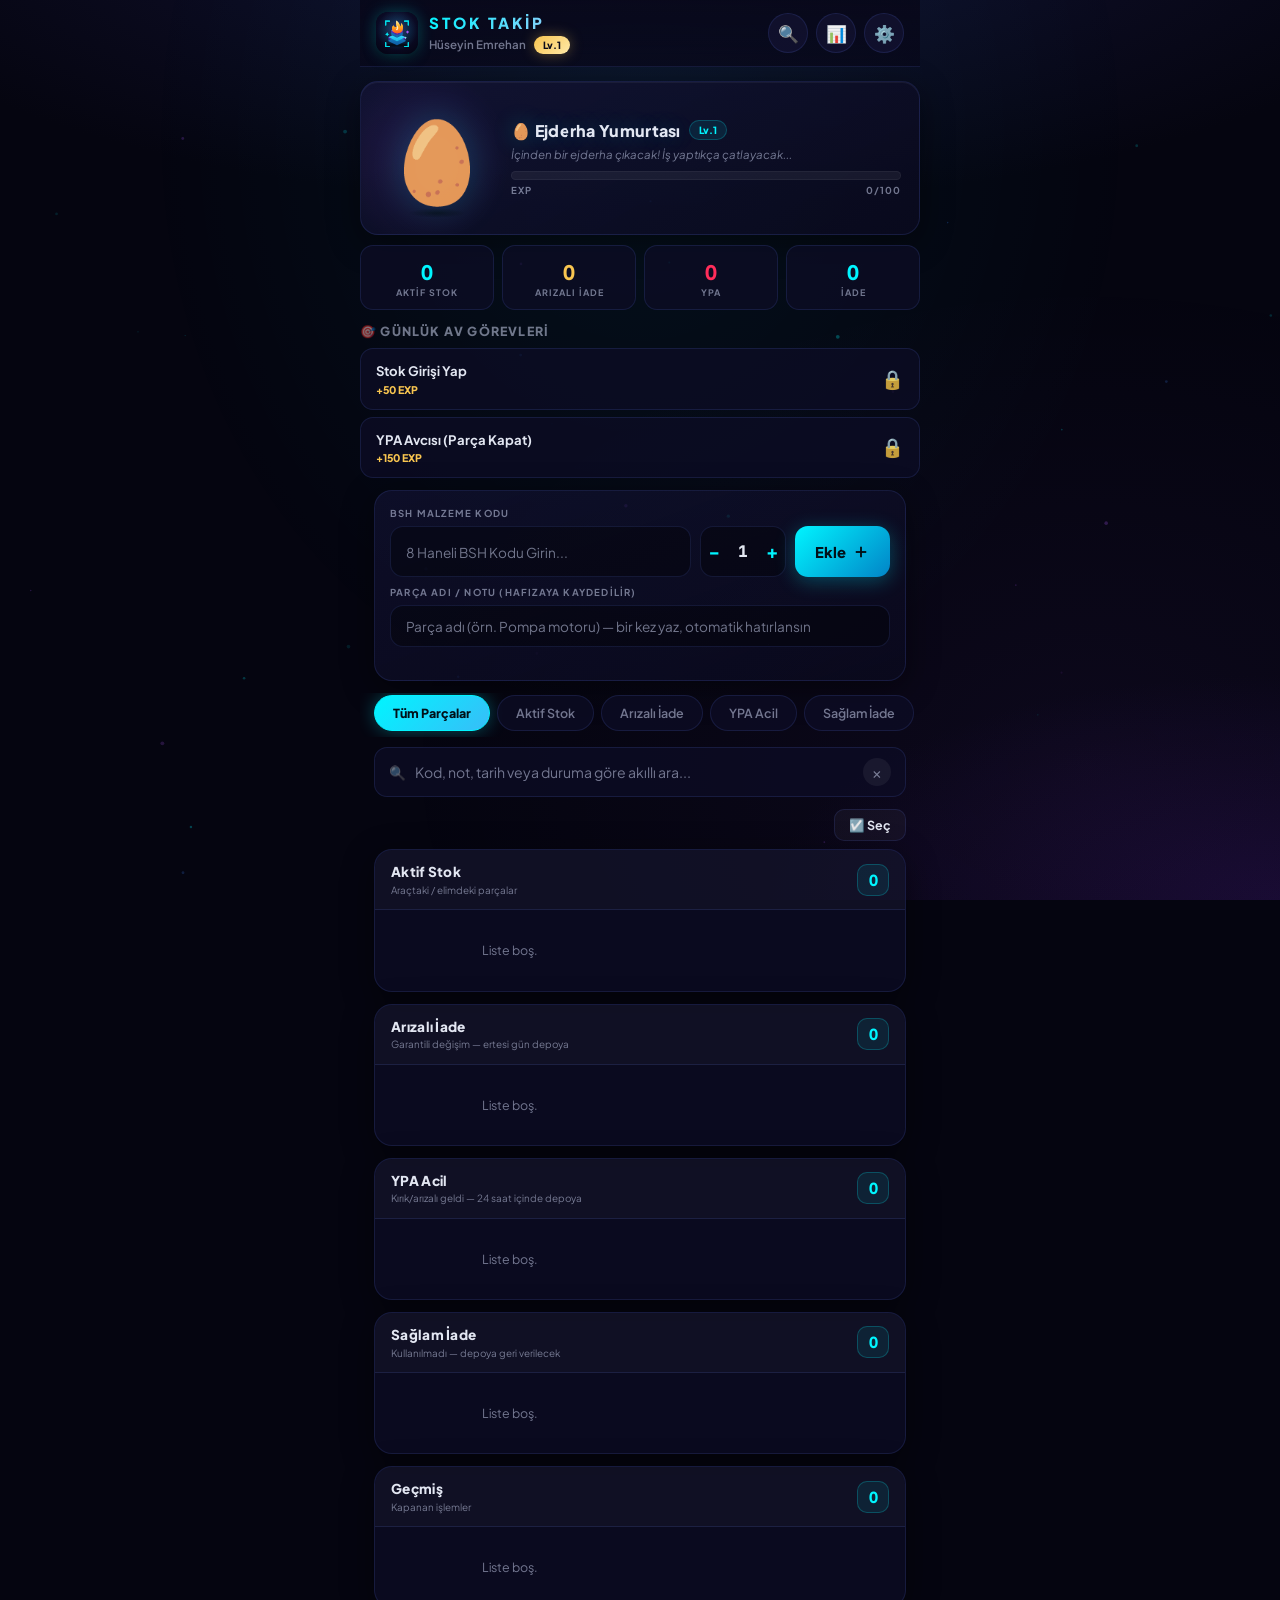
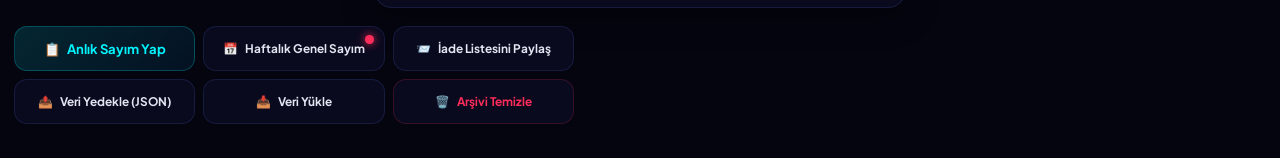
<file: index.html>
<!doctype html>
<html lang="tr">
  <head>
    <meta charset="utf-8" />
    <meta name="viewport" content="width=device-width, initial-scale=1, viewport-fit=cover, user-scalable=no" />
    <meta name="theme-color" content="#020617" />
    <meta name="description" content="Stok Takip — Görev yap, ejderhanı büyüt!" />
    <title>Stok Takip — Dragon Evolution</title>
    <link rel="manifest" href="manifest.json" />
    <link rel="icon" href="icons/system-icon.svg" type="image/svg+xml" />
    <link rel="apple-touch-icon" href="icons/icon-192.png" />
    <link rel="stylesheet" href="styles.css" />
    <link rel="preconnect" href="https://fonts.googleapis.com">
    <link rel="preconnect" href="https://fonts.gstatic.com" crossorigin>
    <link href="https://fonts.googleapis.com/css2?family=Plus+Jakarta+Sans:wght@400;500;600;700;800&family=JetBrains+Mono:wght@400;600&display=swap" rel="stylesheet">
  </head>
  <body>
    <canvas id="particleCanvas"></canvas>
    <div class="bg-aura"></div>
    <div id="xpFloatLayer" class="xp-float-layer"></div>
    <div id="toastContainer" class="toast-container"></div>

    <!-- Header Section -->
    <header class="app-header">
      <div class="header-left">
        <div class="brand-row">
          <img class="brand-logo" src="icons/system-icon.svg" alt="Stok Takip logo" />
          <div>
            <div class="brand-title">STOK TAKİP</div>
            <div class="user-badge-wrap">
              <span class="user-name">Hüseyin Emrehan</span>
              <span class="rank-badge" id="headerLevel">Lv.1</span>
              <span class="streak-badge hidden" id="headerStreak" title="Günlük seri">🔥 0</span>
            </div>
          </div>
        </div>
      </div>
      <div class="header-right">
        <button id="scanBtn" class="action-circle-btn" title="Barkod Tarayıcı">
          <span>🔍</span>
        </button>
        <button id="statsBtn" class="action-circle-btn" title="İstatistikler">
          <span>📊</span>
        </button>
        <button id="notifBtn" class="action-circle-btn" title="Ayarlar">
          <span>⚙️</span>
        </button>
        <button id="installBtn" class="action-circle-btn hidden" title="Uygulamayı Kur">
          <span>📥</span>
        </button>
      </div>
    </header>

    <!-- Dragon Companionship Section -->
    <div class="dragon-scene" id="dragonScene">
      <div class="dragon-glow" id="dragonGlow"></div>
      <div class="dragon-container">
        <div class="dragon-emoji-wrap" id="dragonEmojiWrap">
          <div class="dragon-emoji-shadow"></div>
          <div class="dragon-emoji" id="dragonEmoji">🥚</div>
          <div class="dragon-sparkle s1">✦</div>
          <div class="dragon-sparkle s2">✦</div>
          <div class="dragon-fire-burst" id="dragonFireBurst"></div>
        </div>
      </div>
      <div class="dragon-details">
        <div class="dragon-meta">
          <h2 id="dragonName">🥚 Ejderha Yumurtası</h2>
          <span class="lvl-tag" id="dragonLv">Lv.1</span>
        </div>
        <p id="dragonDesc" class="dragon-desc">Yükleniyor...</p>
        <div class="progress-container">
          <div class="progress-bar">
            <div class="progress-fill" id="dragonExpFill" style="width: 0%"></div>
          </div>
          <div class="progress-labels">
            <span>EXP</span>
            <span id="dragonExpText">0/100</span>
          </div>
        </div>
      </div>
    </div>

    <!-- Quick Stats Bar -->
    <div class="quick-stats-bar">
      <div class="q-stat" data-filter-shortcut="active">
        <span class="qs-val" id="activeCount">0</span>
        <span class="qs-lbl">Aktif Stok</span>
      </div>
      <div class="q-stat" data-filter-shortcut="warranty">
        <span class="qs-val text-warn" id="warrantyCount">0</span>
        <span class="qs-lbl">Arızalı İade</span>
      </div>
      <div class="q-stat" data-filter-shortcut="ypa">
        <span class="qs-val text-red" id="ypaCount">0</span>
        <span class="qs-lbl">YPA</span>
      </div>
      <div class="q-stat" data-filter-shortcut="safeReturn">
        <span class="qs-val text-cyan" id="safeReturnCount">0</span>
        <span class="qs-lbl">İade</span>
      </div>
    </div>

    <!-- Due-today / overdue alert bar -->
    <div id="dueBar" class="due-bar hidden"></div>

    <!-- Undo bar -->
    <div id="undoBar" class="undo-bar hidden">
      <span id="undoMsg" class="undo-msg"></span>
      <button id="undoBtn" type="button" class="undo-btn">↩ Geri Al</button>
    </div>

    <!-- Toplu işlem çubuğu -->
    <div id="bulkBar" class="bulk-bar hidden">
      <span id="bulkCount" class="bulk-count">Seçili: 0</span>
      <div class="bulk-actions">
        <button id="bulkDeliver" type="button" class="bulk-btn deliver">🚛 Teslim</button>
        <button id="bulkDelete" type="button" class="bulk-btn danger">🗑️ Sil</button>
        <button id="bulkCancel" type="button" class="bulk-btn ghost">İptal</button>
      </div>
    </div>

    <!-- Daily Quests -->
    <section class="quests-section">
      <div class="section-title-wrap">
        <h3>🎯 Günlük Av Görevleri</h3>
      </div>
      <div class="quests-grid">
        <div class="daily-btn" data-complete-quest="stockEntry">
          <div class="quest-info">
            <div class="quest-title">Stok Girişi Yap</div>
            <div class="quest-reward">+50 EXP</div>
          </div>
          <div class="quest-status-icon">🔒</div>
        </div>
        <div class="daily-btn" data-complete-quest="ypaHunter">
          <div class="quest-info">
            <div class="quest-title">YPA Avcısı (Parça Kapat)</div>
            <div class="quest-reward">+150 EXP</div>
          </div>
          <div class="quest-status-icon">🔒</div>
        </div>
      </div>
    </section>

    <!-- Main Entry Form -->
    <main class="main-content">
      <form id="partForm" class="entry-card">
        <div class="input-row">
          <div class="input-group">
            <input type="text" id="partInput" placeholder="8 Haneli BSH Kodu Girin..." inputmode="numeric" autocomplete="off" required maxLength="8" />
            <label for="partInput">BSH Malzeme Kodu</label>
          </div>
          <div class="qty-stepper form-qty" title="Adet">
            <button type="button" id="qtyDec" aria-label="Adet azalt">−</button>
            <input type="number" id="qtyInput" value="1" min="1" inputmode="numeric" aria-label="Adet" />
            <button type="button" id="qtyInc" aria-label="Adet artır">+</button>
          </div>
          <button type="submit" class="submit-btn">
            <span>Ekle</span>
            <svg width="18" height="18" viewBox="0 0 24 24" fill="none" stroke="currentColor" stroke-width="2.5"><line x1="12" y1="5" x2="12" y2="19"></line><line x1="5" y1="12" x2="19" y2="12"></line></svg>
          </button>
        </div>
        <div class="input-group note-group">
          <input type="text" id="partNoteInput" placeholder="Parça adı (örn. Pompa motoru) — bir kez yaz, otomatik hatırlansın" autocomplete="off" />
          <label for="partNoteInput">Parça Adı / Notu (hafızaya kaydedilir)</label>
        </div>
        <p id="inputMessage" class="input-msg"></p>
      </form>

      <!-- Sık kullanılan parçalar (tek dokunuşla ekle) -->
      <div id="quickCodes" class="quick-codes hidden"></div>

      <!-- Advanced Filters Section -->
      <div class="filter-wrapper">
        <div class="filter-scroll">
          <button class="f-chip active" data-filter="all">Tüm Parçalar</button>
          <button class="f-chip" data-filter="active">Aktif Stok</button>
          <button class="f-chip" data-filter="warranty">Arızalı İade</button>
          <button class="f-chip" data-filter="ypa">YPA Acil</button>
          <button class="f-chip" data-filter="safeReturn">Sağlam İade</button>
          <button class="f-chip" data-filter="history">Geçmiş Arşiv</button>
        </div>
      </div>

      <!-- Search Section -->
      <div class="search-box-wrap">
        <div class="search-input-field">
          <span class="search-icon">🔍</span>
          <input type="text" id="searchInput" placeholder="Kod, not, tarih veya duruma göre akıllı ara..." autocomplete="off" />
          <button id="clearSearchBtn" type="button" class="clear-search-btn">&times;</button>
        </div>
      </div>

      <!-- Toplu işlem araç çubuğu -->
      <div class="stock-toolbar">
        <button type="button" id="selectToggle" class="select-toggle">☑️ Seç</button>
      </div>

      <!-- Dynamic Stock Board -->
      <div id="stockColumns" class="stock-columns">
        <!-- Columns rendered dynamically by JavaScript -->
      </div>
    </main>

    <!-- Control Center Actions Footer -->
    <footer class="control-center">
      <button id="auditBtn" class="control-btn accent-btn">
        <span>📋</span> Anlık Sayım Yap
      </button>
      <button id="weeklyCountBtn" class="control-btn position-relative">
        <span>📅</span> Haftalık Genel Sayım
        <span id="weeklyBadge" class="badge-dot hidden"></span>
      </button>
      <button id="shareBtn" class="control-btn">
        <span>📨</span> İade Listesini Paylaş
      </button>
      <button id="exportBtn" class="control-btn">
        <span>📤</span> Veri Yedekle (JSON)
      </button>
      <div class="file-upload-wrapper control-btn">
        <span>📥</span> Veri Yükle
        <input type="file" id="importInput" accept=".json" />
      </div>
      <button id="clearHistoryBtn" class="control-btn danger-btn">
        <span>🗑️</span> Arşivi Temizle
      </button>
    </footer>

    <!-- Dialogs & Modals System -->
    <dialog id="statsDialog" class="d-dialog">
      <div class="d-content">
        <div class="d-header">
          <span id="dDialogEmoji" class="d-avatar">🥚</span>
          <div>
            <h2 id="dDialogName">Ejderha Durumu</h2>
            <p id="dDialogDesc" style="font-size:0.85rem;color:var(--muted)"></p>
          </div>
        </div>
        <div class="stats-grid">
          <div class="stat-card">
            <span class="sc-label">Seviye</span>
            <span class="sc-value text-gold" id="dialogLevel">1</span>
          </div>
          <div class="stat-card">
            <span class="sc-label">🔥 Güncel Seri</span>
            <span class="sc-value text-warn" id="statStreak">0</span>
          </div>
          <div class="stat-card">
            <span class="sc-label">🏆 En Uzun Seri</span>
            <span class="sc-value" id="statBest">0</span>
          </div>
          <div class="stat-card">
            <span class="sc-label">Aktif Stok</span>
            <span class="sc-value" id="statActive">0</span>
          </div>
          <div class="stat-card">
            <span class="sc-label">Bekleyen İade</span>
            <span class="sc-value text-warn" id="statPending">0</span>
          </div>
          <div class="stat-card">
            <span class="sc-label">Depoya Teslim</span>
            <span class="sc-value text-cyan" id="statDelivered">0</span>
          </div>
          <div class="stat-card">
            <span class="sc-label">Toplam Kayıt</span>
            <span class="sc-value" id="statTotal">0</span>
          </div>
          <div class="stat-card">
            <span class="sc-label">Hafızadaki Parça Adı</span>
            <span class="sc-value" id="statCatalog">0</span>
          </div>
        </div>
        <div class="d-footer">
          <button type="button" id="editDragonName" class="g-btn">✏️ İsim Ver</button>
          <form method="dialog" style="display:contents"><button class="p-btn">Kapat</button></form>
        </div>
      </div>
    </dialog>

    <dialog id="auditDialog" class="d-dialog">
      <form method="dialog" class="d-content">
        <h2>📋 Anlık Stok Doğrulama</h2>
        <p id="auditSummary" class="audit-summary-text"></p>
        <div id="auditChecklist" class="audit-list"></div>
        <menu class="d-menu">
          <button id="auditMismatch" class="d-btn" type="button">Eksik / Hatalı</button>
          <button id="auditMatch" class="p-btn" type="button">✅ Hepsi Eksiksiz</button>
        </menu>
      </form>
    </dialog>

    <dialog id="weeklyDialog" class="d-dialog">
      <form method="dialog" class="d-content">
        <h2>📋 Haftalık Genel Sayım Kontrolü</h2>
        <p id="weeklySummary" class="audit-summary-text"></p>
        <div id="weeklyChecklist" class="audit-list"></div>
        <menu class="d-menu">
          <button id="weeklyCountClose" value="cancel" class="g-btn">Daha Sonra</button>
          <button id="weeklyCountMatch" class="p-btn" type="button">✅ Sayımı Tamamla (+300 EXP)</button>
        </menu>
      </form>
    </dialog>

    <dialog id="notifDialog" class="d-dialog">
      <form method="dialog" class="d-content">
        <h2>⚙️ Ayarlar</h2>
        <p class="settings-sub">Tercihlerin bu cihazda saklanır.</p>
        <div class="settings-list">
          <label class="setting-item">
            <span class="setting-label">🔔 Bildirimler<small>Her sabah 09:00 sonrası: "Arızalı iadeleri verdin mi?"</small></span>
            <input type="checkbox" id="setNotif" />
          </label>
          <label class="setting-item">
            <span class="setting-label">🔊 Ses Efektleri<small>Tıklama ve başarı sesleri</small></span>
            <input type="checkbox" id="setSound" />
          </label>
          <label class="setting-item">
            <span class="setting-label">📳 Titreşim<small>Dokunsal geri bildirim</small></span>
            <input type="checkbox" id="setVibration" />
          </label>
        </div>
        <div class="danger-zone">
          <h3>⚠️ Tehlikeli Bölge</h3>
          <button type="button" id="resetAppBtn" class="d-btn full-w">♻️ Tüm Verileri Sıfırla</button>
          <p class="danger-note">Tüm parçalar, seviye ilerlemesi ve parça hafızası kalıcı olarak silinir. Önce ana ekrandan "Veri Yedekle (JSON)" ile yedek alman önerilir.</p>
        </div>
        <menu class="d-menu">
          <button value="cancel" class="p-btn">Kapat</button>
        </menu>
      </form>
    </dialog>

    <dialog id="scannerDialog" class="d-dialog">
      <form method="dialog" class="d-content">
        <h2>◎ Akıllı Barkod Tarayıcı</h2>
        <div class="scanner-frame">
          <video id="scannerVideo" playsinline muted autoplay></video>
          <div class="scanner-laser"></div>
          <div class="scanner-tip" id="scannerTip">Kamerayı parça üzerindeki barkoda hizalayın</div>
        </div>
        <menu class="d-menu">
          <button value="cancel" class="g-btn">İptal</button>
        </menu>
      </form>
    </dialog>

    <script src="app.js" defer></script>
  </body>
</html>
</file>
<file: styles.css>
/* ═══════════════════════════════════════════════════════════════════
   Stok Takip — Dragon Evolution v4.0
   Dark fantasy · ultra-animated · mobile-first (Galaxy S25 Ultra)
   ═══════════════════════════════════════════════════════════════════ */

:root {
  --bg: #050510;
  --bg2: #0a0a20;
  --surface: rgba(13, 13, 38, 0.72);
  --surface2: rgba(18, 18, 48, 0.85);
  --glass: rgba(255, 255, 255, 0.03);
  --border: rgba(90, 110, 220, 0.16);
  --border-bright: rgba(0, 245, 255, 0.35);
  --cyan: #00f5ff;
  --cyan-dim: rgba(0, 245, 255, 0.22);
  --gold: #f8c550;
  --gold-dim: rgba(248, 197, 80, 0.22);
  --green: #34d399;
  --green-dim: rgba(52, 211, 153, 0.18);
  --red: #ff2d5a;
  --red-dim: rgba(255, 45, 90, 0.18);
  --purple: #a855f7;
  --purple-dim: rgba(168, 85, 247, 0.2);
  --muted: rgba(220, 228, 255, 0.5);
  --text: rgba(240, 244, 255, 0.94);
  --radius: 18px;
  --radius-sm: 13px;
  --font: 'Plus Jakarta Sans', -apple-system, 'Segoe UI', Roboto, sans-serif;
  --mono: 'JetBrains Mono', 'Courier New', monospace;
  --shadow-card: 0 8px 32px rgba(0, 0, 0, 0.45);
  --ease-spring: cubic-bezier(0.34, 1.56, 0.64, 1);
}

* {
  margin: 0;
  padding: 0;
  box-sizing: border-box;
  -webkit-tap-highlight-color: transparent;
}

html {
  height: 100%;
}

body {
  min-height: 100%;
  background:
    radial-gradient(ellipse 120% 60% at 50% -10%, #131335 0%, transparent 55%),
    radial-gradient(ellipse 80% 50% at 100% 100%, #150a2e 0%, transparent 50%),
    var(--bg);
  background-attachment: fixed;
  color: var(--text);
  font-family: var(--font);
  font-size: 16px;
  line-height: 1.45;
  -webkit-font-smoothing: antialiased;
  overflow-x: hidden;
  overscroll-behavior-y: none;
  touch-action: manipulation;
  padding-bottom: max(24px, env(safe-area-inset-bottom));
}

button {
  font-family: var(--font);
  touch-action: manipulation;
}

input, textarea {
  font-family: var(--font);
}

.hidden { display: none !important; }
.position-relative { position: relative; }
.text-gold { color: var(--gold) !important; }
.text-warn { color: var(--gold) !important; }
.text-red { color: var(--red) !important; }
.text-cyan { color: var(--cyan) !important; }

/* ─── Background FX ─────────────────────────────────────── */
#particleCanvas {
  position: fixed;
  inset: 0;
  z-index: 0;
  pointer-events: none;
  opacity: 0.55;
}

.bg-aura {
  position: fixed;
  inset: 0;
  z-index: 0;
  pointer-events: none;
  background:
    radial-gradient(ellipse at 50% 15%, rgba(0, 245, 255, 0.05) 0%, transparent 55%),
    radial-gradient(ellipse at 85% 85%, rgba(168, 85, 247, 0.05) 0%, transparent 45%);
  animation: aura-drift 14s ease-in-out infinite alternate;
}

@keyframes aura-drift {
  0%   { opacity: 0.7; transform: scale(1); }
  100% { opacity: 1;   transform: scale(1.06); }
}

/* ═══════════════════════════════════════════════════════
   HEADER
   ═══════════════════════════════════════════════════════ */
.app-header {
  position: sticky;
  top: 0;
  z-index: 40;
  display: flex;
  align-items: center;
  justify-content: space-between;
  gap: 12px;
  padding: 12px 16px;
  padding-top: max(12px, env(safe-area-inset-top));
  background: linear-gradient(180deg, rgba(8, 8, 26, 0.92), rgba(8, 8, 26, 0.78));
  backdrop-filter: blur(24px);
  -webkit-backdrop-filter: blur(24px);
  border-bottom: 1px solid var(--border);
  animation: slide-down 0.5s var(--ease-spring) backwards;
}

@keyframes slide-down {
  from { transform: translateY(-100%); opacity: 0; }
  to   { transform: translateY(0);     opacity: 1; }
}

.brand-row {
  display: flex;
  align-items: center;
  gap: 11px;
}

.brand-logo {
  width: 42px;
  height: 42px;
  border-radius: 12px;
  box-shadow: 0 0 16px rgba(0, 245, 255, 0.28), 0 4px 12px rgba(0, 0, 0, 0.5);
  animation: logo-glow 3s ease-in-out infinite;
}

@keyframes logo-glow {
  0%, 100% { box-shadow: 0 0 12px rgba(0, 245, 255, 0.22), 0 4px 12px rgba(0, 0, 0, 0.5); }
  50%      { box-shadow: 0 0 22px rgba(0, 245, 255, 0.45), 0 4px 12px rgba(0, 0, 0, 0.5); }
}

.brand-title {
  font-size: 0.95rem;
  font-weight: 800;
  letter-spacing: 3px;
  background: linear-gradient(120deg, var(--cyan) 0%, #7dd3fc 40%, var(--gold) 100%);
  background-size: 200% 100%;
  -webkit-background-clip: text;
  background-clip: text;
  -webkit-text-fill-color: transparent;
  animation: brand-shimmer 5s ease-in-out infinite;
}

@keyframes brand-shimmer {
  0%, 100% { background-position: 0% 50%; }
  50%      { background-position: 100% 50%; }
}

.user-badge-wrap {
  display: flex;
  align-items: center;
  gap: 8px;
  margin-top: 2px;
}

.user-name {
  font-size: 0.72rem;
  color: var(--muted);
  font-weight: 600;
}

.rank-badge {
  font-size: 0.62rem;
  font-weight: 800;
  padding: 2px 9px;
  border-radius: 20px;
  color: #0b0b1a;
  background: linear-gradient(135deg, var(--gold), #ffe9a8);
  box-shadow: 0 0 14px rgba(248, 197, 80, 0.35);
}

.header-right {
  display: flex;
  gap: 8px;
}

.action-circle-btn {
  width: 40px;
  height: 40px;
  border-radius: 50%;
  border: 1px solid var(--border);
  background: var(--surface2);
  color: var(--text);
  font-size: 1.05rem;
  cursor: pointer;
  display: flex;
  align-items: center;
  justify-content: center;
  transition: transform 0.18s var(--ease-spring), background 0.18s, border-color 0.18s, box-shadow 0.18s;
}

.action-circle-btn:active {
  transform: scale(0.85);
  background: var(--cyan-dim);
  border-color: var(--border-bright);
  box-shadow: 0 0 18px rgba(0, 245, 255, 0.25);
}

/* ═══════════════════════════════════════════════════════
   DRAGON SCENE — hero card
   ═══════════════════════════════════════════════════════ */
.dragon-scene {
  position: relative;
  z-index: 2;
  display: flex;
  align-items: center;
  gap: 16px;
  margin: 14px 14px 10px;
  padding: 18px 18px;
  border-radius: var(--radius);
  background: linear-gradient(150deg, rgba(20, 20, 55, 0.75), rgba(10, 10, 30, 0.85));
  border: 1px solid var(--border);
  box-shadow: var(--shadow-card), inset 0 1px 0 rgba(255, 255, 255, 0.05);
  overflow: hidden;
  cursor: pointer;
  animation: fade-up 0.6s var(--ease-spring) 0.08s backwards;
  transition: border-color 0.3s;
}

.dragon-scene:active { border-color: var(--border-bright); }

@keyframes fade-up {
  from { opacity: 0; transform: translateY(22px); }
  to   { opacity: 1; transform: translateY(0); }
}

.dragon-glow {
  position: absolute;
  top: 50%;
  left: 62px;
  width: 190px;
  height: 190px;
  border-radius: 50%;
  transform: translate(-50%, -50%);
  background: radial-gradient(circle, rgba(0, 245, 255, 0.1) 0%, transparent 65%);
  pointer-events: none;
  animation: glow-pulse 3.2s ease-in-out infinite;
}

@keyframes glow-pulse {
  0%, 100% { transform: translate(-50%, -50%) scale(1);   opacity: 0.65; }
  50%      { transform: translate(-50%, -50%) scale(1.28); opacity: 1; }
}

/* stage-specific glows */
.stage-egg .dragon-glow       { background: radial-gradient(circle, rgba(168, 85, 247, 0.14) 0%, transparent 65%); }
.stage-hatchling .dragon-glow { background: radial-gradient(circle, rgba(0, 245, 255, 0.12) 0%, transparent 65%); }
.stage-young .dragon-glow     { background: radial-gradient(circle, rgba(0, 245, 255, 0.16) 0%, transparent 65%); }
.stage-adult .dragon-glow     { background: radial-gradient(circle, rgba(248, 197, 80, 0.14) 0%, transparent 65%); }
.stage-ancient .dragon-glow   { background: radial-gradient(circle, rgba(248, 197, 80, 0.2) 0%, transparent 65%); }

.dragon-container {
  flex: 0 0 auto;
  position: relative;
  z-index: 1;
}

.dragon-emoji-wrap {
  position: relative;
  display: flex;
  align-items: center;
  justify-content: center;
  width: 96px;
  height: 96px;
  animation: dragon-levitate 3.4s ease-in-out infinite;
}

@keyframes dragon-levitate {
  0%, 100% { transform: translateY(0)    rotate(-1.5deg); }
  50%      { transform: translateY(-9px) rotate(1.5deg); }
}

.dragon-emoji-shadow {
  position: absolute;
  bottom: -2px;
  left: 50%;
  transform: translateX(-50%);
  width: 58px;
  height: 10px;
  border-radius: 50%;
  background: radial-gradient(ellipse, rgba(0, 0, 0, 0.5) 0%, transparent 70%);
  animation: shadow-pulse 3.4s ease-in-out infinite;
}

@keyframes shadow-pulse {
  0%, 100% { transform: translateX(-50%) scale(1);    opacity: 0.55; }
  50%      { transform: translateX(-50%) scale(0.72); opacity: 0.3; }
}

.dragon-emoji {
  font-size: 4.2rem;
  line-height: 1;
  filter: drop-shadow(0 0 18px rgba(0, 245, 255, 0.2));
  transition: transform 0.6s var(--ease-spring), filter 0.6s;
  animation: emoji-glow 2.4s ease-in-out infinite;
}

/* egg gets a cute wobble */
.stage-egg .dragon-emoji {
  animation: egg-wobble 2.8s ease-in-out infinite;
  transform-origin: 50% 90%;
}

@keyframes egg-wobble {
  0%, 100% { transform: rotate(0deg); }
  12% { transform: rotate(-7deg); }
  24% { transform: rotate(6deg); }
  36% { transform: rotate(-4deg); }
  46% { transform: rotate(2deg); }
  55% { transform: rotate(0deg); }
}

@keyframes emoji-glow {
  0%, 100% { filter: drop-shadow(0 0 12px rgba(0, 245, 255, 0.15)); }
  50%      { filter: drop-shadow(0 0 26px rgba(0, 245, 255, 0.35)); }
}

.dragon-sparkle {
  position: absolute;
  font-size: 0.75rem;
  color: var(--cyan);
  opacity: 0;
  pointer-events: none;
  text-shadow: 0 0 8px var(--cyan);
}

.s1 { top: -4px; left: 12px;  animation: sparkle-fly 3.6s ease-in-out infinite; }
.s2 { top: 24px; right: -6px; animation: sparkle-fly 3.6s ease-in-out infinite 1.4s; }

@keyframes sparkle-fly {
  0%, 100% { opacity: 0;   transform: translateY(0)     scale(0.4) rotate(0deg); }
  25%      { opacity: 1;   transform: translateY(-14px) scale(1.15) rotate(90deg); }
  55%      { opacity: 0.4; transform: translateY(-26px) scale(0.8) rotate(180deg); }
  80%      { opacity: 0;   transform: translateY(-38px) scale(0.3) rotate(260deg); }
}

.dragon-fire-burst {
  position: absolute;
  inset: 0;
  pointer-events: none;
  opacity: 0;
}

/* Dragon details */
.dragon-details {
  flex: 1;
  min-width: 0;
  position: relative;
  z-index: 1;
  display: flex;
  flex-direction: column;
  gap: 5px;
}

.dragon-meta {
  display: flex;
  align-items: center;
  gap: 8px;
  flex-wrap: wrap;
}

.dragon-meta h2 {
  font-size: 1rem;
  font-weight: 800;
  letter-spacing: 0.3px;
  color: var(--text);
  text-shadow: 0 0 22px rgba(0, 245, 255, 0.25);
}

.lvl-tag {
  flex-shrink: 0;
  font-size: 0.62rem;
  font-weight: 800;
  padding: 2px 9px;
  border-radius: 20px;
  color: var(--cyan);
  background: rgba(0, 245, 255, 0.09);
  border: 1px solid var(--cyan-dim);
}

.dragon-desc {
  font-size: 0.72rem;
  color: var(--muted);
  font-style: italic;
  line-height: 1.35;
}

.progress-container {
  margin-top: 4px;
}

.progress-bar {
  position: relative;
  height: 9px;
  border-radius: 8px;
  background: rgba(255, 255, 255, 0.06);
  border: 1px solid rgba(255, 255, 255, 0.05);
  overflow: hidden;
}

.progress-fill {
  height: 100%;
  border-radius: 8px;
  background: linear-gradient(90deg, #0891b2, var(--cyan) 55%, var(--gold));
  box-shadow: 0 0 12px rgba(0, 245, 255, 0.5);
  transition: width 0.7s var(--ease-spring);
  position: relative;
  overflow: hidden;
}

.progress-fill::after {
  content: "";
  position: absolute;
  inset: 0;
  background: linear-gradient(100deg, transparent 20%, rgba(255, 255, 255, 0.45) 50%, transparent 80%);
  transform: translateX(-100%);
  animation: bar-shine 2.6s ease-in-out infinite;
}

@keyframes bar-shine {
  0%       { transform: translateX(-100%); }
  55%, 100% { transform: translateX(100%); }
}

.progress-labels {
  display: flex;
  justify-content: space-between;
  margin-top: 4px;
  font-size: 0.6rem;
  font-weight: 700;
  letter-spacing: 1px;
  color: var(--muted);
}

/* Evolution burst */
.dragon-evolving .dragon-emoji-wrap {
  animation: evolution-bounce 0.75s var(--ease-spring);
}

@keyframes evolution-bounce {
  0%   { transform: scale(1); }
  25%  { transform: scale(1.5) rotate(-8deg); filter: brightness(2.4); }
  45%  { transform: scale(0.85) rotate(5deg); }
  65%  { transform: scale(1.18); }
  100% { transform: scale(1); }
}

.dragon-evolving .dragon-glow {
  animation: evolution-glow 0.9s ease-out;
}

@keyframes evolution-glow {
  0%   { transform: translate(-50%, -50%) scale(1);   opacity: 0.6; }
  35%  { transform: translate(-50%, -50%) scale(3.2); opacity: 1; }
  100% { transform: translate(-50%, -50%) scale(1);   opacity: 0.65; }
}

/* ═══════════════════════════════════════════════════════
   QUICK STATS BAR
   ═══════════════════════════════════════════════════════ */
.quick-stats-bar {
  position: relative;
  z-index: 2;
  display: grid;
  grid-template-columns: repeat(4, 1fr);
  gap: 8px;
  margin: 0 14px 12px;
  animation: fade-up 0.6s var(--ease-spring) 0.16s backwards;
}

.q-stat {
  display: flex;
  flex-direction: column;
  align-items: center;
  gap: 1px;
  padding: 11px 4px 9px;
  border-radius: var(--radius-sm);
  background: var(--surface);
  border: 1px solid var(--border);
  cursor: pointer;
  transition: transform 0.18s var(--ease-spring), border-color 0.2s, box-shadow 0.2s;
}

.q-stat:active {
  transform: scale(0.92);
  border-color: var(--border-bright);
  box-shadow: 0 0 16px rgba(0, 245, 255, 0.15);
}

.qs-val {
  font-size: 1.25rem;
  font-weight: 800;
  color: var(--cyan);
  font-variant-numeric: tabular-nums;
}

.qs-lbl {
  font-size: 0.56rem;
  font-weight: 700;
  text-transform: uppercase;
  letter-spacing: 1px;
  color: var(--muted);
}

/* ═══════════════════════════════════════════════════════
   DAILY QUESTS
   ═══════════════════════════════════════════════════════ */
.quests-section {
  position: relative;
  z-index: 2;
  margin: 0 14px 12px;
  animation: fade-up 0.6s var(--ease-spring) 0.22s backwards;
}

.section-title-wrap h3 {
  font-size: 0.78rem;
  font-weight: 800;
  letter-spacing: 1.2px;
  text-transform: uppercase;
  color: var(--muted);
  margin-bottom: 8px;
}

.quests-grid {
  display: flex;
  flex-direction: column;
  gap: 7px;
}

.daily-btn {
  display: flex;
  align-items: center;
  justify-content: space-between;
  gap: 10px;
  padding: 12px 15px;
  border-radius: var(--radius-sm);
  background: var(--surface);
  border: 1px solid var(--border);
  cursor: pointer;
  position: relative;
  overflow: hidden;
  transition: transform 0.18s var(--ease-spring), border-color 0.25s, opacity 0.4s;
}

.daily-btn::before {
  content: "";
  position: absolute;
  inset: 0;
  background: linear-gradient(100deg, transparent 30%, rgba(0, 245, 255, 0.05) 50%, transparent 70%);
  transform: translateX(-100%);
  animation: quest-sheen 5s ease-in-out infinite;
}

@keyframes quest-sheen {
  0%, 60%   { transform: translateX(-100%); }
  90%, 100% { transform: translateX(100%); }
}

.daily-btn:active { transform: scale(0.97); border-color: var(--border-bright); }

.daily-btn.done {
  opacity: 0.5;
  pointer-events: none;
  border-color: var(--green-dim);
  background: linear-gradient(150deg, rgba(52, 211, 153, 0.06), var(--surface));
}

.quest-title {
  font-size: 0.82rem;
  font-weight: 700;
}

.quest-reward {
  font-size: 0.66rem;
  font-weight: 800;
  color: var(--gold);
  margin-top: 1px;
}

.quest-status-icon {
  font-size: 1.15rem;
  filter: grayscale(0.3);
  transition: transform 0.4s var(--ease-spring);
}

.daily-btn.done .quest-status-icon {
  transform: scale(1.2) rotate(360deg);
  filter: none;
}

/* ═══════════════════════════════════════════════════════
   ENTRY FORM
   ═══════════════════════════════════════════════════════ */
.main-content {
  position: relative;
  z-index: 2;
  padding: 0 14px;
}

.entry-card {
  padding: 16px 15px 10px;
  border-radius: var(--radius);
  background: linear-gradient(160deg, rgba(20, 20, 55, 0.6), rgba(10, 10, 30, 0.8));
  border: 1px solid var(--border);
  box-shadow: var(--shadow-card);
  margin-bottom: 12px;
  animation: fade-up 0.6s var(--ease-spring) 0.28s backwards;
}

.input-row {
  display: flex;
  gap: 9px;
  align-items: stretch;
}

.input-group {
  flex: 1;
  min-width: 0;
  display: flex;
  flex-direction: column-reverse;
}

.input-group label {
  font-size: 0.6rem;
  font-weight: 700;
  text-transform: uppercase;
  letter-spacing: 1.2px;
  color: var(--muted);
  margin-bottom: 5px;
  transition: color 0.25s;
}

.input-group input {
  width: 100%;
  padding: 13px 15px;
  border-radius: var(--radius-sm);
  border: 1.5px solid var(--border);
  background: rgba(0, 0, 0, 0.35);
  color: var(--text);
  font-size: 1.1rem;
  font-weight: 700;
  font-family: var(--mono);
  letter-spacing: 2.5px;
  outline: none;
  transition: border-color 0.25s, box-shadow 0.25s;
}

.input-group input:focus {
  border-color: var(--cyan);
  box-shadow: 0 0 0 3px rgba(0, 245, 255, 0.08), 0 0 22px rgba(0, 245, 255, 0.1);
}

.input-group input:focus ~ label,
.input-group input:focus + label {
  color: var(--cyan);
}

.input-group input::placeholder {
  font-family: var(--font);
  font-weight: 400;
  font-size: 0.85rem;
  letter-spacing: 0;
  color: var(--muted);
}

.note-group { margin-top: 9px; }

.note-group input {
  font-family: var(--font);
  font-size: 0.88rem;
  font-weight: 500;
  letter-spacing: 0;
  padding: 11px 15px;
}

.submit-btn {
  flex: 0 0 auto;
  align-self: flex-end;
  display: flex;
  align-items: center;
  gap: 6px;
  padding: 0 20px;
  height: 51px;
  border: none;
  border-radius: var(--radius-sm);
  background: linear-gradient(135deg, var(--cyan), #0284c7);
  color: #021018;
  font-size: 0.92rem;
  font-weight: 800;
  cursor: pointer;
  box-shadow: 0 4px 20px rgba(0, 245, 255, 0.28);
  transition: transform 0.16s var(--ease-spring), filter 0.16s, box-shadow 0.2s;
}

.submit-btn:active {
  transform: scale(0.92);
  filter: brightness(0.85);
  box-shadow: 0 2px 10px rgba(0, 245, 255, 0.2);
}

.input-msg {
  margin-top: 8px;
  font-size: 0.74rem;
  font-weight: 600;
  color: var(--gold);
  min-height: 1.3em;
  transition: opacity 0.25s;
}

/* ═══════════════════════════════════════════════════════
   FILTER CHIPS
   ═══════════════════════════════════════════════════════ */
.filter-wrapper {
  margin: 0 -14px 10px;
  animation: fade-up 0.6s var(--ease-spring) 0.34s backwards;
}

.filter-scroll {
  display: flex;
  gap: 7px;
  padding: 2px 14px 6px;
  overflow-x: auto;
  -webkit-overflow-scrolling: touch;
  scrollbar-width: none;
}
.filter-scroll::-webkit-scrollbar { display: none; }

.f-chip {
  flex-shrink: 0;
  padding: 9px 18px;
  border-radius: 22px;
  border: 1px solid var(--border);
  background: var(--surface);
  color: var(--muted);
  font-size: 0.78rem;
  font-weight: 600;
  white-space: nowrap;
  cursor: pointer;
  transition: transform 0.16s var(--ease-spring), color 0.22s, background 0.22s, border-color 0.22s, box-shadow 0.22s;
}

.f-chip:active { transform: scale(0.9); }

.f-chip.active {
  border-color: var(--cyan);
  color: #021018;
  background: linear-gradient(135deg, var(--cyan), #38bdf8);
  font-weight: 800;
  box-shadow: 0 0 18px rgba(0, 245, 255, 0.3);
}

/* ═══════════════════════════════════════════════════════
   SEARCH
   ═══════════════════════════════════════════════════════ */
.search-box-wrap {
  margin-bottom: 12px;
  animation: fade-up 0.6s var(--ease-spring) 0.4s backwards;
}

.search-input-field {
  display: flex;
  align-items: center;
  gap: 9px;
  padding: 3px 14px;
  border-radius: var(--radius-sm);
  background: var(--surface);
  border: 1px solid var(--border);
  transition: border-color 0.25s, box-shadow 0.25s;
}

.search-input-field:focus-within {
  border-color: var(--cyan);
  box-shadow: 0 0 0 3px rgba(0, 245, 255, 0.07);
}

.search-icon { font-size: 0.85rem; opacity: 0.55; }

.search-input-field input {
  flex: 1;
  min-width: 0;
  padding: 12px 0;
  background: transparent;
  border: none;
  outline: none;
  color: var(--text);
  font-size: 0.88rem;
}

.search-input-field input::placeholder { color: var(--muted); }

.clear-search-btn {
  flex-shrink: 0;
  width: 28px;
  height: 28px;
  border-radius: 50%;
  border: none;
  background: rgba(255, 255, 255, 0.06);
  color: var(--muted);
  font-size: 1rem;
  line-height: 1;
  cursor: pointer;
  transition: transform 0.15s, background 0.2s, color 0.2s;
}

.clear-search-btn:active {
  transform: scale(0.85);
  background: var(--red-dim);
  color: var(--red);
}

/* ═══════════════════════════════════════════════════════
   STOCK BOARD
   ═══════════════════════════════════════════════════════ */
.stock-columns {
  display: flex;
  flex-direction: column;
  gap: 12px;
  margin-bottom: 18px;
  transition: opacity 0.18s, transform 0.18s;
  animation: fade-up 0.6s var(--ease-spring) 0.46s backwards;
}

.stock-columns.filtering {
  opacity: 0.25;
  transform: translateY(6px);
}

.stock-column {
  border-radius: var(--radius);
  background: var(--surface);
  border: 1px solid var(--border);
  overflow: hidden;
  box-shadow: var(--shadow-card);
}

.column-head {
  display: flex;
  align-items: center;
  justify-content: space-between;
  padding: 12px 16px;
  background: rgba(255, 255, 255, 0.025);
  border-bottom: 1px solid var(--border);
}

.column-head h3 {
  font-size: 0.85rem;
  font-weight: 800;
  letter-spacing: 0.3px;
}

.column-head small {
  display: block;
  font-size: 0.62rem;
  color: var(--muted);
  margin-top: 1px;
}

.column-count {
  min-width: 32px;
  height: 32px;
  padding: 0 8px;
  display: flex;
  align-items: center;
  justify-content: center;
  border-radius: 10px;
  font-size: 0.95rem;
  font-weight: 800;
  color: var(--cyan);
  background: rgba(0, 245, 255, 0.08);
  border: 1px solid var(--cyan-dim);
  font-variant-numeric: tabular-nums;
}

.part-list {
  display: flex;
  flex-direction: column;
  gap: 7px;
  padding: 9px;
}

/* ─── Part Card ─── */
.part-card {
  display: flex;
  flex-direction: column;
  gap: 6px;
  padding: 12px 13px;
  border-radius: var(--radius-sm);
  background: rgba(0, 0, 0, 0.25);
  border: 1px solid var(--border);
  border-left: 3px solid var(--cyan-dim);
  position: relative;
  overflow: hidden;
  animation: card-in 0.42s var(--ease-spring) backwards;
  transition: border-color 0.2s;
}

.part-card:nth-child(1) { animation-delay: 0.02s; }
.part-card:nth-child(2) { animation-delay: 0.07s; }
.part-card:nth-child(3) { animation-delay: 0.12s; }
.part-card:nth-child(4) { animation-delay: 0.17s; }
.part-card:nth-child(5) { animation-delay: 0.22s; }
.part-card:nth-child(6) { animation-delay: 0.27s; }
.part-card:nth-child(n+7) { animation-delay: 0.3s; }

@keyframes card-in {
  from { opacity: 0; transform: translateY(14px) scale(0.97); }
  to   { opacity: 1; transform: translateY(0)    scale(1); }
}

.part-card.ypa        { border-left-color: var(--red); }
.part-card.warranty   { border-left-color: var(--gold); }
.part-card.safeReturn { border-left-color: var(--green); }
.part-card.history    { border-left-color: rgba(255, 255, 255, 0.15); opacity: 0.75; }

.part-card.ypa {
  animation: card-in 0.42s var(--ease-spring) backwards, ypa-alert 2.4s ease-in-out infinite 0.6s;
}

@keyframes ypa-alert {
  0%, 100% { box-shadow: 0 0 0 rgba(255, 45, 90, 0); }
  50%      { box-shadow: 0 0 16px rgba(255, 45, 90, 0.18); }
}

.part-card.just-added {
  animation: part-flash 1.1s var(--ease-spring);
}

@keyframes part-flash {
  0%   { background: rgba(248, 197, 80, 0.18); border-color: var(--gold); transform: scale(1.03); box-shadow: 0 0 24px rgba(248, 197, 80, 0.3); }
  100% { background: rgba(0, 0, 0, 0.25); transform: scale(1); box-shadow: none; }
}

.part-card.delivering {
  animation: deliver-out 0.5s ease-in forwards;
}

@keyframes deliver-out {
  0%   { transform: translateX(0)    scale(1);    opacity: 1; }
  100% { transform: translateX(70px) scale(0.92); opacity: 0; }
}

.part-head {
  display: flex;
  align-items: flex-start;
  justify-content: space-between;
  gap: 8px;
}

.part-code {
  font-size: 1.02rem;
  font-weight: 700;
  letter-spacing: 1.8px;
  font-family: var(--mono);
  color: var(--text);
}

.part-name {
  display: block;
  font-size: 0.82rem;
  font-weight: 700;
  color: var(--gold);
  margin-top: 2px;
}

.part-head small {
  display: block;
  font-size: 0.6rem;
  color: var(--muted);
  margin-top: 1px;
}

.state-pill {
  flex-shrink: 0;
  font-size: 0.6rem;
  font-weight: 700;
  padding: 3px 10px;
  border-radius: 10px;
  background: rgba(0, 245, 255, 0.07);
  border: 1px solid var(--cyan-dim);
  color: var(--cyan);
  white-space: nowrap;
}

.part-card.ypa .state-pill        { background: var(--red-dim);   border-color: var(--red);   color: var(--red); }
.part-card.warranty .state-pill   { background: rgba(248,197,80,0.08); border-color: var(--gold-dim); color: var(--gold); }
.part-card.safeReturn .state-pill { background: var(--green-dim); border-color: rgba(52,211,153,0.3); color: var(--green); }
.part-card.history .state-pill    { background: rgba(255,255,255,0.04); border-color: rgba(255,255,255,0.1); color: var(--muted); }

.part-note {
  font-size: 0.76rem;
  color: rgba(220, 228, 255, 0.68);
  line-height: 1.4;
}

.meta-list {
  display: flex;
  flex-wrap: wrap;
  gap: 4px 10px;
  font-size: 0.62rem;
  color: var(--muted);
}
.meta-list span b { color: var(--text); font-weight: 600; }

.countdown {
  display: inline-flex;
  align-items: center;
  gap: 4px;
  align-self: flex-start;
  font-size: 0.8rem;
  font-weight: 700;
  font-family: var(--mono);
  color: var(--red);
  padding: 4px 10px;
  border-radius: 8px;
  background: var(--red-dim);
  border: 1px solid rgba(255, 45, 90, 0.3);
  font-variant-numeric: tabular-nums;
}

.countdown.hot {
  animation: countdown-pulse 0.6s ease-in-out infinite alternate;
}

@keyframes countdown-pulse {
  0%   { opacity: 0.55; box-shadow: 0 0 0 rgba(255, 45, 90, 0); }
  100% { opacity: 1;    box-shadow: 0 0 14px rgba(255, 45, 90, 0.4); }
}

.countdown.overdue {
  background: var(--red);
  color: #fff;
  border-color: var(--red);
  animation: countdown-pulse 0.8s ease-in-out infinite alternate;
}

.part-card.warranty .countdown {
  color: var(--gold);
  background: rgba(248, 197, 80, 0.1);
  border-color: rgba(248, 197, 80, 0.32);
}
.part-card.warranty .countdown.overdue {
  background: var(--red);
  color: #fff;
  border-color: var(--red);
}

.card-actions {
  display: flex;
  flex-wrap: wrap;
  gap: 6px;
  margin-top: 3px;
}

.card-actions button {
  padding: 8px 12px;
  border-radius: 9px;
  border: 1px solid var(--border);
  background: rgba(255, 255, 255, 0.035);
  color: var(--text);
  font-size: 0.7rem;
  font-weight: 600;
  cursor: pointer;
  transition: transform 0.15s var(--ease-spring), background 0.18s, border-color 0.18s;
}

.card-actions button:active {
  transform: scale(0.88);
  background: var(--cyan-dim);
  border-color: var(--border-bright);
}

.card-actions button[data-deliver] {
  background: linear-gradient(135deg, rgba(0, 245, 255, 0.14), rgba(2, 132, 199, 0.14));
  border-color: var(--cyan-dim);
  color: var(--cyan);
  font-weight: 700;
}

.card-actions button[data-copy] {
  background: rgba(248, 197, 80, 0.07);
  border-color: var(--gold-dim);
  color: var(--gold);
}

/* İş akışı buton renkleri */
.card-actions button.act-warn {
  background: rgba(248, 197, 80, 0.1);
  border-color: var(--gold-dim);
  color: var(--gold);
}
.card-actions button.act-close {
  background: rgba(52, 211, 153, 0.09);
  border-color: rgba(52, 211, 153, 0.28);
  color: var(--green);
}
.card-actions button.act-ypa {
  background: rgba(255, 45, 90, 0.09);
  border-color: rgba(255, 45, 90, 0.3);
  color: var(--red);
}
.card-actions button.act-safe {
  background: rgba(0, 245, 255, 0.07);
  border-color: var(--cyan-dim);
  color: var(--cyan);
}
.card-actions button.act-delete {
  background: rgba(255, 45, 90, 0.06);
  border-color: rgba(255, 45, 90, 0.35);
  color: var(--red);
  margin-left: auto;
}

.empty-state {
  padding: 22px 14px;
  text-align: center;
  color: var(--muted);
  font-size: 0.78rem;
}

/* ═══════════════════════════════════════════════════════
   CONTROL CENTER (footer actions)
   ═══════════════════════════════════════════════════════ */
.control-center {
  position: relative;
  z-index: 2;
  display: grid;
  grid-template-columns: 1fr 1fr;
  gap: 8px;
  margin: 0 14px 10px;
  animation: fade-up 0.6s var(--ease-spring) 0.52s backwards;
}

.control-btn {
  display: flex;
  align-items: center;
  justify-content: center;
  gap: 7px;
  padding: 13px 10px;
  border-radius: var(--radius-sm);
  border: 1px solid var(--border);
  background: var(--surface);
  color: var(--text);
  font-size: 0.74rem;
  font-weight: 700;
  cursor: pointer;
  text-align: center;
  transition: transform 0.16s var(--ease-spring), background 0.2s, border-color 0.2s;
}

.control-btn:active {
  transform: scale(0.94);
  background: rgba(0, 245, 255, 0.06);
  border-color: var(--border-bright);
}

.accent-btn {
  grid-column: 1 / -1;
  background: linear-gradient(135deg, rgba(0, 245, 255, 0.14), rgba(2, 132, 199, 0.1));
  border-color: var(--cyan-dim);
  color: var(--cyan);
  font-size: 0.82rem;
}

.danger-btn {
  border-color: var(--red-dim);
  color: var(--red);
}

.danger-btn:active { background: var(--red-dim); border-color: var(--red); }

.debug-btn { color: var(--muted); }

.file-upload-wrapper {
  position: relative;
  overflow: hidden;
}

.file-upload-wrapper input[type="file"] {
  position: absolute;
  inset: 0;
  opacity: 0;
  cursor: pointer;
  font-size: 0;
}

.badge-dot {
  position: absolute;
  top: 8px;
  right: 10px;
  width: 9px;
  height: 9px;
  border-radius: 50%;
  background: var(--red);
  box-shadow: 0 0 8px var(--red);
  animation: badge-blink 1.4s ease-in-out infinite;
}

@keyframes badge-blink {
  0%, 100% { transform: scale(1);   opacity: 1; }
  50%      { transform: scale(1.35); opacity: 0.55; }
}

/* ═══════════════════════════════════════════════════════
   DIALOGS
   ═══════════════════════════════════════════════════════ */
.d-dialog {
  border: 1px solid var(--border);
  border-radius: var(--radius);
  background: linear-gradient(165deg, #10102c, #08081a);
  color: var(--text);
  padding: 0;
  width: min(400px, calc(100vw - 28px));
  max-height: 82vh;
  overflow-y: auto;
  box-shadow: 0 24px 80px rgba(0, 0, 0, 0.7);
}

.d-dialog[open] {
  animation: dialog-in 0.34s var(--ease-spring);
}

@keyframes dialog-in {
  from { opacity: 0; transform: translateY(26px) scale(0.94); }
  to   { opacity: 1; transform: translateY(0)    scale(1); }
}

.d-dialog::backdrop {
  background: rgba(2, 2, 10, 0.72);
  backdrop-filter: blur(10px);
  -webkit-backdrop-filter: blur(10px);
}

.d-content { padding: 22px 20px; }

.d-content h2 {
  font-size: 1.05rem;
  font-weight: 800;
  margin-bottom: 6px;
}

.d-header {
  display: flex;
  align-items: center;
  gap: 14px;
  margin-bottom: 16px;
}

.d-avatar {
  font-size: 2.6rem;
  line-height: 1;
  animation: dragon-levitate 3.4s ease-in-out infinite;
}

.d-footer {
  display: flex;
  justify-content: flex-end;
  margin-top: 18px;
}

.stats-grid {
  display: grid;
  grid-template-columns: 1fr 1fr;
  gap: 8px;
}

.stat-card {
  display: flex;
  flex-direction: column;
  gap: 3px;
  padding: 12px 13px;
  border-radius: var(--radius-sm);
  background: rgba(255, 255, 255, 0.03);
  border: 1px solid var(--border);
}

.sc-label {
  font-size: 0.6rem;
  font-weight: 700;
  text-transform: uppercase;
  letter-spacing: 0.8px;
  color: var(--muted);
}

.sc-value {
  font-size: 1.3rem;
  font-weight: 800;
  color: var(--cyan);
  font-variant-numeric: tabular-nums;
}

.audit-summary-text {
  font-size: 0.8rem;
  color: var(--muted);
  margin: 6px 0 12px;
}

.audit-list {
  display: flex;
  flex-direction: column;
  gap: 6px;
  max-height: 42vh;
  overflow-y: auto;
  padding-right: 2px;
}

.audit-item {
  display: flex;
  align-items: center;
  justify-content: space-between;
  gap: 10px;
  padding: 10px 13px;
  border-radius: 10px;
  border: 1px solid var(--border);
  background: rgba(0, 0, 0, 0.2);
  cursor: pointer;
  transition: border-color 0.2s, background 0.2s;
}

.audit-item:has(input:checked) {
  border-color: rgba(52, 211, 153, 0.4);
  background: rgba(52, 211, 153, 0.06);
}

.audit-item strong {
  font-family: var(--mono);
  font-size: 0.88rem;
  letter-spacing: 1px;
}

.audit-item small {
  display: block;
  font-size: 0.62rem;
  color: var(--muted);
}

.audit-item input[type="checkbox"] {
  flex-shrink: 0;
  width: 21px;
  height: 21px;
  accent-color: var(--green);
}

.d-menu {
  display: flex;
  gap: 9px;
  justify-content: flex-end;
  flex-wrap: wrap;
  margin-top: 16px;
  padding: 0;
  list-style: none;
}

.settings-list {
  display: flex;
  flex-direction: column;
  gap: 7px;
}

.setting-item {
  display: flex;
  align-items: center;
  justify-content: space-between;
  padding: 12px 14px;
  border-radius: var(--radius-sm);
  border: 1px solid var(--border);
  background: rgba(0, 0, 0, 0.18);
  font-size: 0.84rem;
  font-weight: 600;
}

.setting-item input[type="checkbox"] {
  flex-shrink: 0;
  width: 22px;
  height: 22px;
  accent-color: var(--cyan);
}

.setting-item { cursor: pointer; }

.setting-label {
  display: flex;
  flex-direction: column;
  gap: 2px;
}

.setting-label small {
  font-size: 0.66rem;
  font-weight: 500;
  color: var(--muted);
}

.settings-sub {
  font-size: 0.78rem;
  color: var(--muted);
  margin-bottom: 14px;
}

.danger-zone {
  margin-top: 18px;
  padding: 14px;
  border-radius: var(--radius-sm);
  border: 1px solid var(--red-dim);
  background: rgba(255, 45, 90, 0.04);
}

.danger-zone h3 {
  font-size: 0.72rem;
  font-weight: 800;
  text-transform: uppercase;
  letter-spacing: 1px;
  color: var(--red);
  margin-bottom: 10px;
}

.danger-note {
  font-size: 0.68rem;
  color: var(--muted);
  margin-top: 9px;
  line-height: 1.45;
}

.full-w { width: 100%; }

/* ─── Dialog Buttons ─── */
.p-btn {
  padding: 12px 22px;
  border: none;
  border-radius: var(--radius-sm);
  background: linear-gradient(135deg, var(--cyan), #0284c7);
  color: #021018;
  font-weight: 800;
  font-size: 0.86rem;
  cursor: pointer;
  box-shadow: 0 4px 16px rgba(0, 245, 255, 0.22);
  transition: transform 0.16s var(--ease-spring), filter 0.16s;
}
.p-btn:active { transform: scale(0.93); filter: brightness(0.85); }

.g-btn {
  padding: 11px 16px;
  border: 1px solid var(--border);
  border-radius: var(--radius-sm);
  background: transparent;
  color: var(--muted);
  font-size: 0.8rem;
  font-weight: 600;
  cursor: pointer;
  transition: transform 0.16s, background 0.2s;
}
.g-btn:active { transform: scale(0.93); background: rgba(255, 255, 255, 0.06); }

.d-btn {
  padding: 12px 18px;
  border: 1px solid var(--red-dim);
  border-radius: var(--radius-sm);
  background: var(--red-dim);
  color: var(--red);
  font-weight: 800;
  font-size: 0.82rem;
  cursor: pointer;
  transition: transform 0.16s, filter 0.16s;
}
.d-btn:active { transform: scale(0.93); filter: brightness(1.25); }

/* ─── Scanner ─── */
.scanner-frame {
  position: relative;
  width: 100%;
  height: 230px;
  margin: 14px 0;
  border-radius: var(--radius-sm);
  border: 2px dashed var(--cyan-dim);
  overflow: hidden;
  display: flex;
  align-items: flex-end;
  justify-content: center;
  background: rgba(0, 0, 0, 0.4);
}

.scanner-frame video {
  position: absolute;
  inset: 0;
  width: 100%;
  height: 100%;
  object-fit: cover;
}

.scanner-laser {
  position: absolute;
  left: 6%;
  right: 6%;
  height: 2.5px;
  border-radius: 3px;
  background: var(--red);
  box-shadow: 0 0 12px var(--red), 0 0 30px rgba(255, 45, 90, 0.5);
  animation: laser-sweep 2.2s ease-in-out infinite;
  z-index: 2;
}

@keyframes laser-sweep {
  0%, 100% { top: 12%; }
  50%      { top: 84%; }
}

.scanner-tip {
  position: relative;
  z-index: 2;
  margin-bottom: 10px;
  padding: 6px 14px;
  border-radius: 16px;
  font-size: 0.68rem;
  color: var(--text);
  background: rgba(0, 0, 0, 0.55);
  backdrop-filter: blur(6px);
  -webkit-backdrop-filter: blur(6px);
}

/* ═══════════════════════════════════════════════════════
   TOAST
   ═══════════════════════════════════════════════════════ */
.toast-container {
  position: fixed;
  top: max(66px, calc(env(safe-area-inset-top) + 58px));
  left: 12px;
  right: 12px;
  z-index: 200;
  display: flex;
  flex-direction: column;
  gap: 7px;
  pointer-events: none;
}

.toast {
  padding: 13px 17px;
  border-radius: var(--radius-sm);
  background: rgba(13, 13, 38, 0.92);
  border: 1px solid var(--border);
  color: var(--text);
  font-size: 0.84rem;
  font-weight: 600;
  backdrop-filter: blur(18px);
  -webkit-backdrop-filter: blur(18px);
  box-shadow: 0 10px 36px rgba(0, 0, 0, 0.5);
  transform: translateY(-24px) scale(0.95);
  opacity: 0;
  transition: transform 0.38s var(--ease-spring), opacity 0.3s;
  pointer-events: auto;
}

.toast.toast-show { transform: translateY(0) scale(1); opacity: 1; }
.toast-error   { border-color: var(--red);      background: rgba(60, 12, 26, 0.94); }
.toast-success { border-color: rgba(52, 211, 153, 0.5); background: rgba(8, 40, 30, 0.94); }
.toast-warn    { border-color: var(--gold-dim); background: rgba(48, 38, 12, 0.94); }

/* ═══════════════════════════════════════════════════════
   XP FLOAT
   ═══════════════════════════════════════════════════════ */
.xp-float-layer {
  position: fixed;
  inset: 0;
  z-index: 190;
  pointer-events: none;
  overflow: hidden;
}

.xp-float {
  position: absolute;
  font-size: 1rem;
  font-weight: 800;
  color: var(--gold);
  text-shadow: 0 0 14px rgba(248, 197, 80, 0.6), 0 2px 4px rgba(0, 0, 0, 0.5);
  animation: xp-rise 1.1s ease-out forwards;
  white-space: nowrap;
}

@keyframes xp-rise {
  0%   { opacity: 0; transform: translateY(6px)   scale(0.7); }
  18%  { opacity: 1; transform: translateY(-8px)  scale(1.15); }
  100% { opacity: 0; transform: translateY(-72px) scale(1); }
}

/* ═══════════════════════════════════════════════════════
   SCROLLBAR & MISC
   ═══════════════════════════════════════════════════════ */
::-webkit-scrollbar { width: 3px; height: 3px; }
::-webkit-scrollbar-track { background: transparent; }
::-webkit-scrollbar-thumb { background: var(--cyan-dim); border-radius: 3px; }

::selection { background: rgba(0, 245, 255, 0.2); color: var(--cyan); }

/* ═══════════════════════════════════════════════════════
   RESPONSIVE
   ═══════════════════════════════════════════════════════ */
@media (min-width: 640px) {
  .dragon-emoji { font-size: 5rem; }
  .dragon-emoji-wrap { width: 116px; height: 116px; }
  .part-list { display: grid; grid-template-columns: 1fr 1fr; }
  .control-center { grid-template-columns: repeat(3, 1fr); }
  .accent-btn { grid-column: auto; }
}

@media (min-width: 900px) {
  body > header, body > main, body > footer,
  .dragon-scene, .quick-stats-bar, .quests-section {
    max-width: 560px;
    margin-left: auto;
    margin-right: auto;
  }
  .dragon-scene, .quick-stats-bar, .quests-section { width: calc(100% - 28px); }
}

/* ─── Günlük seri rozeti ─── */
.streak-badge {
  font-size: 0.62rem;
  font-weight: 800;
  padding: 2px 9px;
  border-radius: 20px;
  color: #1a0b00;
  background: linear-gradient(135deg, #ff7a18, #ffb347);
  box-shadow: 0 0 14px rgba(255, 122, 24, 0.4);
}
.streak-badge.hidden { display: none; }

/* ─── Bugün / gecikmiş teslim paneli ─── */
.due-bar {
  width: min(680px, calc(100% - 28px));
  margin: 10px auto 0;
  padding: 12px 14px;
  border-radius: 16px;
  border: 1px solid var(--gold-dim);
  background: linear-gradient(135deg, rgba(248, 197, 80, 0.12), rgba(248, 197, 80, 0.04));
  box-shadow: 0 0 20px rgba(248, 197, 80, 0.15);
  animation: duePulse 2.4s ease-in-out infinite;
}
.due-bar.hidden { display: none; }
.due-bar:has(.due-chip.late) {
  border-color: var(--red-dim);
  background: linear-gradient(135deg, rgba(255, 45, 90, 0.14), rgba(255, 45, 90, 0.04));
  box-shadow: 0 0 22px rgba(255, 45, 90, 0.2);
}
.due-head {
  font-size: 0.82rem;
  font-weight: 800;
  color: var(--gold);
  margin-bottom: 8px;
}
.due-bar:has(.due-chip.late) .due-head { color: var(--red); }
.due-chips { display: flex; flex-wrap: wrap; gap: 7px; }
.due-chip {
  font-family: "JetBrains Mono", monospace;
  font-size: 0.72rem;
  font-weight: 600;
  padding: 5px 10px;
  border-radius: 10px;
  color: var(--gold);
  background: rgba(248, 197, 80, 0.12);
  border: 1px solid var(--gold-dim);
  cursor: pointer;
  transition: transform 0.12s ease, background 0.12s ease;
}
.due-chip:active { transform: scale(0.95); }
.due-chip.late {
  color: #fff;
  background: var(--red);
  border-color: var(--red);
  animation: latePulse 1s ease-in-out infinite;
}
@keyframes duePulse {
  0%, 100% { box-shadow: 0 0 16px rgba(248, 197, 80, 0.12); }
  50% { box-shadow: 0 0 26px rgba(248, 197, 80, 0.28); }
}
@keyframes latePulse {
  0%, 100% { opacity: 1; }
  50% { opacity: 0.65; }
}

/* ─── Geri Al (Undo) çubuğu ─── */
.undo-bar {
  position: fixed;
  left: 50%;
  bottom: 20px;
  transform: translateX(-50%);
  z-index: 60;
  display: flex;
  align-items: center;
  gap: 14px;
  padding: 10px 12px 10px 18px;
  border-radius: 14px;
  background: rgba(14, 16, 34, 0.96);
  border: 1px solid var(--border);
  box-shadow: 0 10px 30px rgba(0, 0, 0, 0.5);
  backdrop-filter: blur(8px);
  max-width: calc(100% - 24px);
}
.undo-bar.hidden { display: none; }
.undo-msg {
  font-size: 0.82rem;
  color: var(--muted);
  white-space: nowrap;
  overflow: hidden;
  text-overflow: ellipsis;
}
.undo-btn {
  flex-shrink: 0;
  font-size: 0.8rem;
  font-weight: 700;
  padding: 7px 14px;
  border-radius: 10px;
  color: #0b0b1a;
  background: linear-gradient(135deg, var(--cyan), #38bdf8);
  border: none;
  cursor: pointer;
}
.undo-btn:active { transform: scale(0.95); }

/* ─── Adet stepper (form + kart) ─── */
.qty-stepper {
  display: inline-flex;
  align-items: center;
  gap: 2px;
  border: 1.5px solid var(--border);
  border-radius: var(--radius-sm);
  background: rgba(0, 0, 0, 0.35);
  overflow: hidden;
}
.qty-stepper button {
  width: 34px;
  height: 34px;
  border: none;
  background: transparent;
  color: var(--cyan);
  font-size: 1.3rem;
  font-weight: 800;
  line-height: 1;
  cursor: pointer;
  transition: background 0.15s;
}
.qty-stepper button:active { background: rgba(0, 245, 255, 0.15); transform: scale(0.92); }
.qty-stepper .qty-val {
  min-width: 54px;
  text-align: center;
  font-size: 0.8rem;
  font-weight: 700;
  color: var(--text);
  font-family: var(--mono);
}
.form-qty {
  flex: 0 0 auto;
  align-self: flex-end;
  height: 51px;
}
.form-qty button { width: 26px; height: 100%; font-size: 1.15rem; }
.form-qty input {
  width: 28px;
  height: 100%;
  border: none;
  background: transparent;
  color: var(--text);
  text-align: center;
  font-size: 1rem;
  font-weight: 800;
  font-family: var(--mono);
  outline: none;
  -moz-appearance: textfield;
}
.form-qty input::-webkit-outer-spin-button,
.form-qty input::-webkit-inner-spin-button { -webkit-appearance: none; margin: 0; }

.qty-badge {
  display: inline-block;
  margin-left: 6px;
  padding: 1px 7px;
  border-radius: 8px;
  font-size: 0.7rem;
  font-weight: 800;
  font-family: var(--mono);
  color: #021018;
  background: linear-gradient(135deg, var(--cyan), #7dd3fc);
  vertical-align: middle;
}
.card-bottom {
  display: flex;
  flex-wrap: wrap;
  align-items: center;
  gap: 8px;
  margin-top: 8px;
}
.card-bottom .card-actions { margin-top: 0; flex: 1; }

/* ─── Sık kullanılanlar paneli ─── */
.quick-codes {
  margin-top: 10px;
  padding: 10px 12px;
  border-radius: 14px;
  border: 1px solid var(--border);
  background: linear-gradient(160deg, rgba(0, 245, 255, 0.06), rgba(10, 10, 30, 0.4));
}
.quick-codes.hidden { display: none; }
.qc-head {
  font-size: 0.66rem;
  font-weight: 800;
  text-transform: uppercase;
  letter-spacing: 1px;
  color: var(--cyan);
  margin-bottom: 8px;
}
.qc-chips { display: flex; flex-wrap: wrap; gap: 7px; }
.quick-chip {
  display: flex;
  flex-direction: column;
  align-items: flex-start;
  gap: 1px;
  padding: 6px 11px;
  border-radius: 10px;
  border: 1px solid var(--cyan-dim);
  background: rgba(0, 245, 255, 0.08);
  cursor: pointer;
  transition: transform 0.12s, background 0.15s;
}
.quick-chip:active { transform: scale(0.94); background: rgba(0, 245, 255, 0.18); }
.quick-chip .qc-code { font-family: var(--mono); font-size: 0.82rem; font-weight: 700; color: var(--cyan); }
.quick-chip .qc-name { font-size: 0.66rem; color: var(--muted); max-width: 120px; overflow: hidden; text-overflow: ellipsis; white-space: nowrap; }

/* ─── Toplu seçim araç çubuğu + kart seçimi ─── */
.stock-toolbar {
  display: flex;
  justify-content: flex-end;
  margin: 4px 0 8px;
}
.select-toggle {
  padding: 7px 14px;
  border-radius: 10px;
  border: 1px solid var(--border);
  background: rgba(255, 255, 255, 0.04);
  color: var(--text);
  font-size: 0.78rem;
  font-weight: 700;
  cursor: pointer;
  transition: background 0.15s, border-color 0.15s;
}
.select-toggle.active {
  border-color: var(--cyan);
  background: var(--cyan-dim);
  color: var(--cyan);
}
.part-card .select-tick {
  display: none;
  position: absolute;
  top: 10px;
  right: 10px;
  width: 24px;
  height: 24px;
  border-radius: 50%;
  border: 2px solid var(--border);
  color: transparent;
  font-size: 0.8rem;
  font-weight: 900;
  text-align: center;
  line-height: 22px;
  z-index: 2;
}
.stock-columns.select-mode .part-card { cursor: pointer; }
.stock-columns.select-mode .part-card .select-tick { display: block; }
.stock-columns.select-mode .part-card .card-bottom,
.stock-columns.select-mode .part-card .state-pill { opacity: 0.35; pointer-events: none; }
.stock-columns.select-mode .part-card.selected {
  border-color: var(--cyan);
  box-shadow: 0 0 0 2px var(--cyan-dim), 0 0 18px rgba(0, 245, 255, 0.2);
}
.stock-columns.select-mode .part-card.selected .select-tick {
  border-color: var(--cyan);
  background: var(--cyan);
  color: #021018;
}

.bulk-bar {
  position: fixed;
  left: 50%;
  bottom: 20px;
  transform: translateX(-50%);
  z-index: 61;
  display: flex;
  align-items: center;
  gap: 12px;
  padding: 10px 12px 10px 18px;
  border-radius: 14px;
  background: rgba(14, 16, 34, 0.97);
  border: 1px solid var(--cyan-dim);
  box-shadow: 0 10px 30px rgba(0, 0, 0, 0.55);
  backdrop-filter: blur(8px);
  max-width: calc(100% - 24px);
}
.bulk-bar.hidden { display: none; }
.bulk-count { font-size: 0.82rem; font-weight: 700; color: var(--cyan); white-space: nowrap; }
.bulk-actions { display: flex; gap: 7px; }
.bulk-btn {
  padding: 8px 12px;
  border-radius: 10px;
  border: none;
  font-size: 0.78rem;
  font-weight: 700;
  cursor: pointer;
}
.bulk-btn.deliver { background: linear-gradient(135deg, var(--cyan), #38bdf8); color: #021018; }
.bulk-btn.danger { background: var(--red-dim); color: var(--red); border: 1px solid var(--red); }
.bulk-btn.ghost { background: rgba(255, 255, 255, 0.06); color: var(--muted); }
.bulk-btn:active { transform: scale(0.94); }

/* Respect users who prefer less motion */
@media (prefers-reduced-motion: reduce) {
  *, *::before, *::after {
    animation-duration: 0.01ms !important;
    animation-iteration-count: 1 !important;
    transition-duration: 0.01ms !important;
  }
}
</file>
